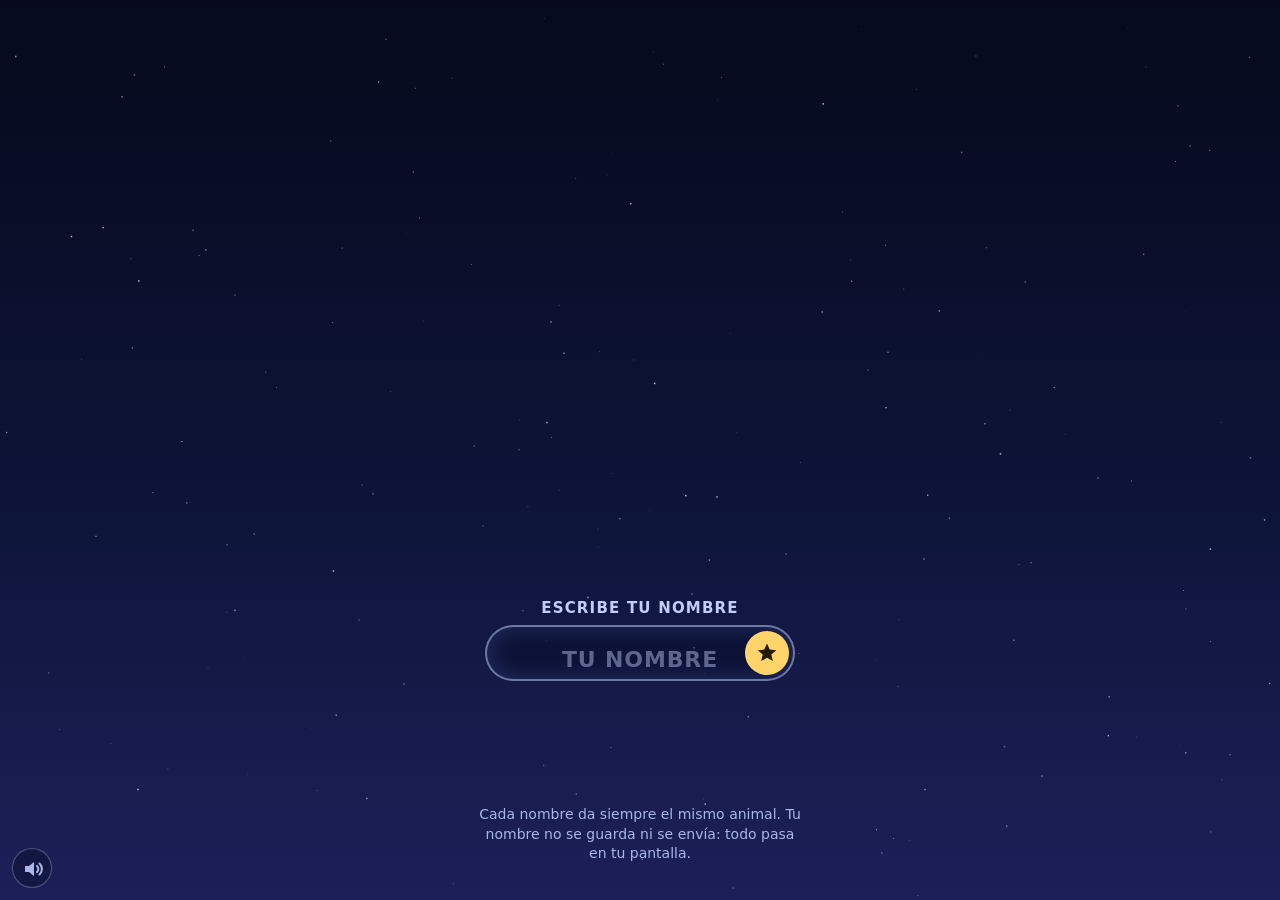
<file: index.html>
<!doctype html>
<html lang="es">
<head>
<meta charset="utf-8">
<meta name="viewport" content="width=device-width, initial-scale=1, viewport-fit=cover">
<title>Escribe tu nombre</title>
<meta name="description" content="Escribe tu nombre y mira en qué animal de estrellas se convierte. Cada nombre da siempre el mismo animal.">
<meta name="theme-color" content="#060a1c">
<link rel="stylesheet" href="style.css">
  <script type='module' src='https://static.cloudflareinsights.com/beacon.min.js' data-cf-beacon='{"token":"13e4f376f1a8451d85dda26f7a081adc"}'></script>
</head>
<body>
<canvas id="cielo" aria-hidden="true"></canvas>
<main>
  <h1 class="sr">Escribe tu nombre y mira en qué se convierte</h1>
  <form id="formulario" autocomplete="off">
    <label for="nombre">Escribe tu nombre</label>
    <div class="campo">
      <input id="nombre" name="nombre" type="text" maxlength="40" autocomplete="off" autocapitalize="words" spellcheck="false" enterkeyhint="go" placeholder="Tu nombre" aria-describedby="nota">
      <span id="cursor" aria-hidden="true"></span>
      <button type="submit" aria-label="Convertir en estrellas"><svg viewBox="0 0 24 24" aria-hidden="true"><path fill="currentColor" d="M12 2.5l2.7 6.1 6.6.6-5 4.4 1.5 6.5L12 16.8 6.2 20.1l1.5-6.5-5-4.4 6.6-.6z"/></svg></button>
    </div>
  </form>
  <p id="nota">Cada nombre da siempre el mismo animal. Tu nombre no se guarda ni se envía: todo pasa en tu pantalla.</p>
  <p id="anuncio" class="sr" aria-live="polite"></p>
  <button id="sonido" type="button" aria-pressed="true" aria-label="Sonido"><svg viewBox="0 0 24 24" aria-hidden="true"><path fill="currentColor" d="M4 9h4l5-4v14l-5-4H4z"/><path class="ondas" fill="none" stroke="currentColor" stroke-width="2" stroke-linecap="round" d="M16 9a4 4 0 0 1 0 6M18.5 6.5a7.5 7.5 0 0 1 0 11"/></svg></button>
</main>
<canvas id="letras" aria-hidden="true"></canvas>
<script src="app.js"></script>
</body>
</html>
</file>
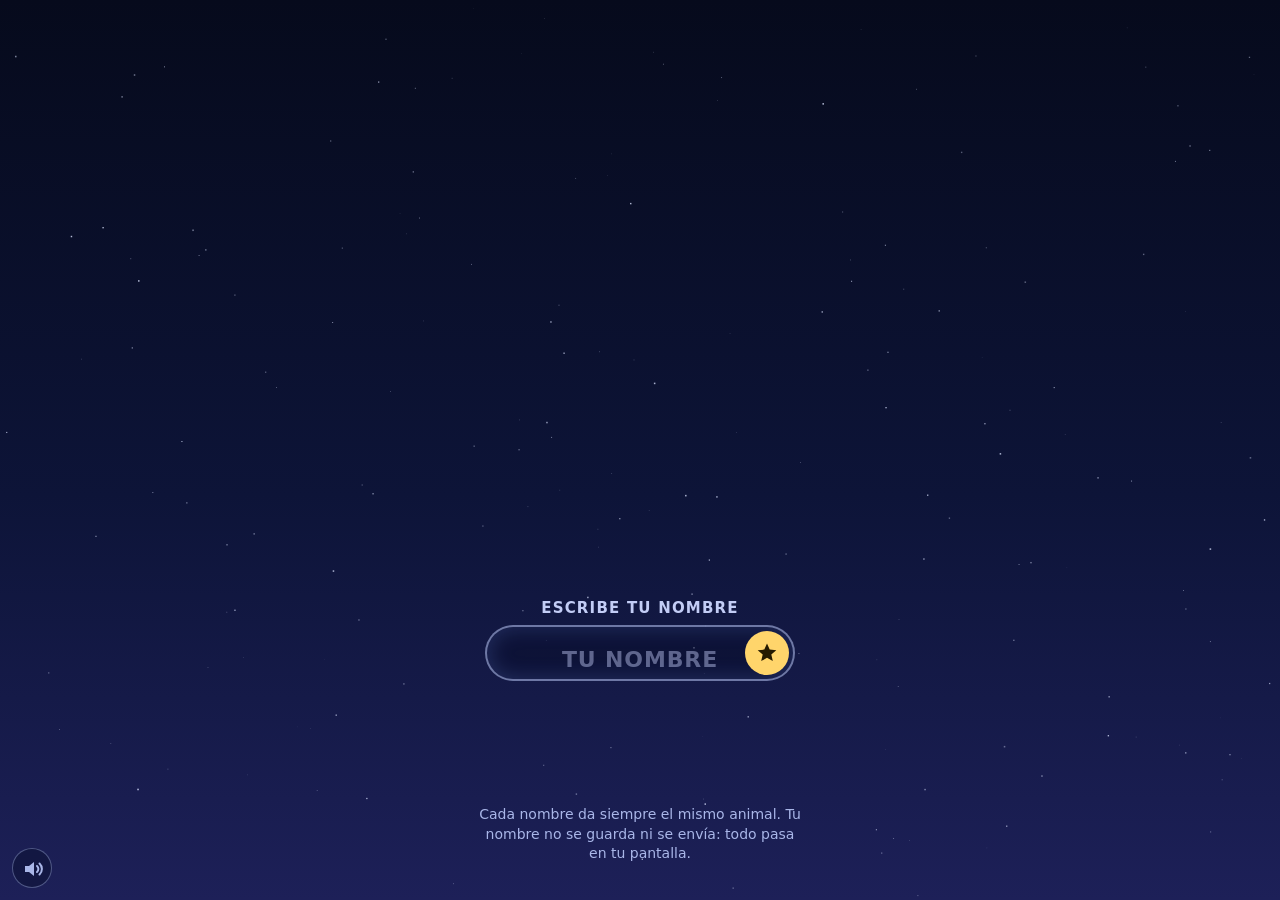
<file: yt/index.html>
<!doctype html>
<html lang="es">
<head>
<meta charset="utf-8">
<meta name="viewport" content="width=device-width, initial-scale=1, viewport-fit=cover">
<title>Escribe tu nombre</title>
<meta name="description" content="Escribe tu nombre y mira en qué animal de estrellas se convierte. Cada nombre da siempre el mismo animal.">
<meta name="theme-color" content="#060a1c">
<meta name="robots" content="noindex">
<link rel="canonical" href="https://nombre.appsandfun.com/">
<link rel="stylesheet" href="../style.css">
  <script type='module' src='https://static.cloudflareinsights.com/beacon.min.js' data-cf-beacon='{"token":"13e4f376f1a8451d85dda26f7a081adc"}'></script>
</head>
<body>
<canvas id="cielo" aria-hidden="true"></canvas>
<main>
  <h1 class="sr">Escribe tu nombre y mira en qué se convierte</h1>
  <form id="formulario" autocomplete="off">
    <label for="nombre">Escribe tu nombre</label>
    <div class="campo">
      <input id="nombre" name="nombre" type="text" maxlength="40" autocomplete="off" autocapitalize="words" spellcheck="false" enterkeyhint="go" placeholder="Tu nombre" aria-describedby="nota">
      <span id="cursor" aria-hidden="true"></span>
      <button type="submit" aria-label="Convertir en estrellas"><svg viewBox="0 0 24 24" aria-hidden="true"><path fill="currentColor" d="M12 2.5l2.7 6.1 6.6.6-5 4.4 1.5 6.5L12 16.8 6.2 20.1l1.5-6.5-5-4.4 6.6-.6z"/></svg></button>
    </div>
  </form>
  <p id="nota">Cada nombre da siempre el mismo animal. Tu nombre no se guarda ni se envía: todo pasa en tu pantalla.</p>
  <p id="anuncio" class="sr" aria-live="polite"></p>
  <button id="sonido" type="button" aria-pressed="true" aria-label="Sonido"><svg viewBox="0 0 24 24" aria-hidden="true"><path fill="currentColor" d="M4 9h4l5-4v14l-5-4H4z"/><path class="ondas" fill="none" stroke="currentColor" stroke-width="2" stroke-linecap="round" d="M16 9a4 4 0 0 1 0 6M18.5 6.5a7.5 7.5 0 0 1 0 11"/></svg></button>
</main>
<canvas id="letras" aria-hidden="true"></canvas>
<script src="../app.js"></script>
</body>
</html>
</file>
<file: style.css>
/* Escribe tu nombre: a night sky over the whole screen, the name box low in the middle. */
:root {
  color-scheme: dark;
  --oro: #ffd56b; --tinta: #eef2ff; --suave: #a9b6e8;
  --letra: "Segoe UI", system-ui, -apple-system, Roboto, "Helvetica Neue", Arial, sans-serif;
}
* { box-sizing: border-box; }
html, body { margin: 0; height: 100%; overflow: hidden; background: #060a1c; color: var(--tinta); font-family: var(--letra); }
#cielo, #letras { position: fixed; inset: 0; width: 100%; height: 100%; display: block; }
#letras { pointer-events: none; z-index: 2; }
main { position: fixed; inset: 0; pointer-events: none; }
form { position: absolute; left: 50%; top: 66.5%; transform: translateX(-50%); width: min(310px, 80vw); text-align: center; pointer-events: auto; }
label { display: block; margin-bottom: 8px; font-size: 15px; font-weight: 800; letter-spacing: 0.08em; text-transform: uppercase; color: #c3cdf6; }
.campo { position: relative; }
#nombre {
  width: 100%; height: 56px; padding: 0 50px; border-radius: 28px;
  border: 2px solid rgba(190, 205, 255, 0.55); background: rgba(10, 16, 48, 0.6); color: #fff;
  font: 800 40px/1 var(--letra); text-align: center; text-transform: uppercase; caret-color: var(--oro);
  box-shadow: inset 0 0 22px rgba(120, 150, 255, 0.22); outline: none;
}
#nombre:focus-visible { border-color: var(--oro); box-shadow: 0 0 0 3px rgba(255, 213, 107, 0.35), inset 0 0 22px rgba(120, 150, 255, 0.22); }
#nombre::placeholder { color: rgba(195, 205, 246, 0.45); font-size: 22px; letter-spacing: 0.04em; }
#cursor { display: none; position: absolute; left: 50%; top: 50%; width: 3px; height: 40px; translate: 0 -50%; border-radius: 2px; background: var(--oro); }
button { font: inherit; color: inherit; }
button[type="submit"] {
  position: absolute; right: 6px; top: 6px; width: 44px; height: 44px; padding: 0; border: 0; border-radius: 50%;
  display: grid; place-items: center; background: var(--oro); color: #241a00; cursor: pointer;
}
button[type="submit"]:focus-visible, #sonido:focus-visible { outline: 3px solid #fff; outline-offset: 2px; }
button svg { width: 24px; height: 24px; display: block; }
#nota { position: absolute; left: 50%; bottom: 4%; transform: translateX(-50%); width: min(330px, 88vw); margin: 0; text-align: center; font-size: 14px; line-height: 1.4; color: var(--suave); }
#sonido {
  position: absolute; left: 12px; bottom: 12px; width: 40px; height: 40px; padding: 8px; border-radius: 50%;
  border: 1px solid rgba(190, 205, 255, 0.35); background: rgba(10, 16, 48, 0.5); color: var(--suave); cursor: pointer; pointer-events: auto;
}
#sonido.off .ondas { display: none; }
.sr { position: absolute; width: 1px; height: 1px; overflow: hidden; clip-path: inset(50%); white-space: nowrap; }
/* The film mode: the page drawn frame by frame from a script, with its own caret. */
.film #nombre { caret-color: transparent; border-color: var(--oro); box-shadow: 0 0 0 3px rgba(255, 213, 107, 0.28), inset 0 0 22px rgba(120, 150, 255, 0.22); }
.film #cursor { display: block; }
.film #nombre::placeholder { color: transparent; }
@media (prefers-reduced-motion: reduce) { * { scroll-behavior: auto; } }
</file>
